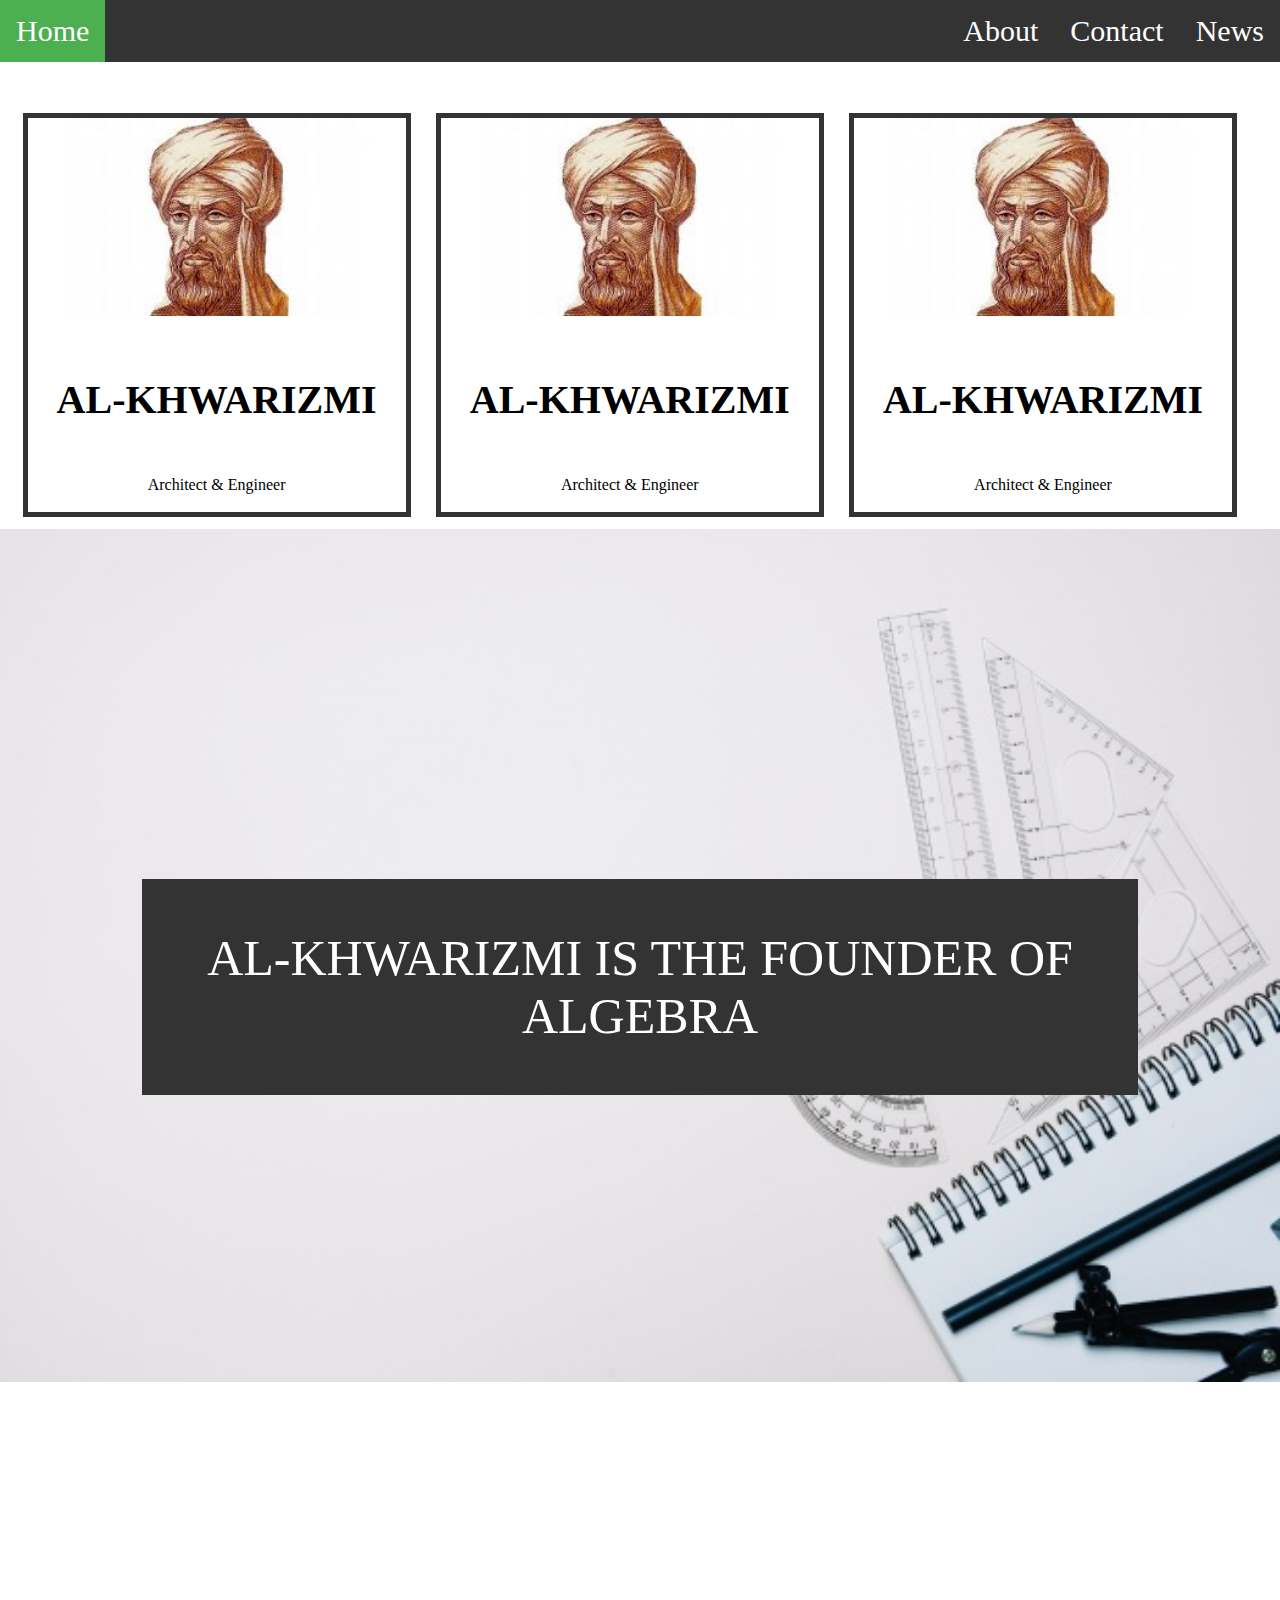
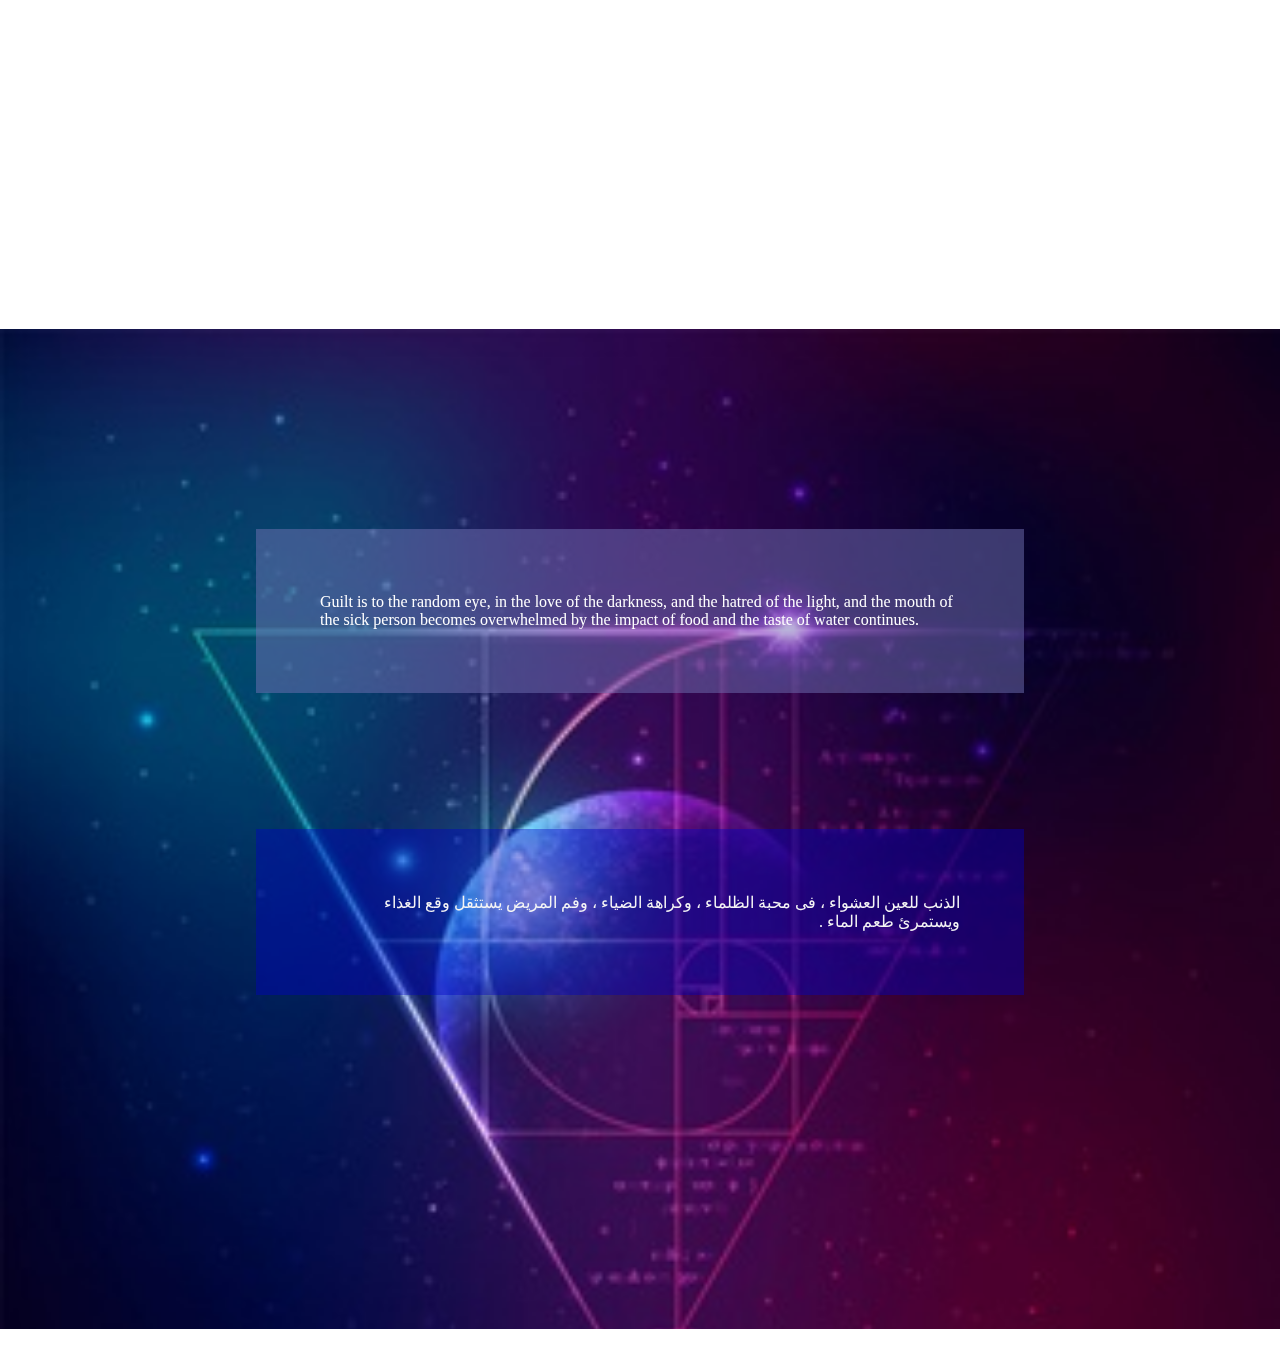
<file: task4/index.html>
<!DOCTYPE html>
<html lang="en">

<head>
    <meta charset="UTF-8">
    <meta name="viewport" content="width=device-width, initial-scale=1.0">
    <title>Home</title>
    <link rel="stylesheet" href="css/style.css">
</head>

<body>
    <!-- navbar -->
    <div class="navbar">
        <ul>
            <li><a class="active" href="#home">Home</a></li>
            <li class="right"><a href="#news">News</a></li>
            <li class="right"><a href="#contact">Contact</a></li>
            <li class="right"><a href="#about">About</a></li>
        </ul>
    </div>

    <!-- cards -->
    <div class="row">
        <div class="card">
            <img src="img/1.jpg" alt="Avatar">
            <div class="container">
                <h4><b>al-Khwarizmi</b></h4>
                <p>Architect & Engineer</p>
            </div>
        </div>

        <div class="card">
            <img src="img/1.jpg" alt="Avatar">
            <div class="container">
                <h4><b>al-Khwarizmi</b></h4>
                <p>Architect & Engineer</p>
            </div>
        </div>

        <div class="card">
            <img src="img/1.jpg" alt="Avatar">
            <div class="container">
                <h4><b>al-Khwarizmi</b></h4>
                <p>Architect & Engineer</p>
            </div>
        </div>
    </div>
    <div style="clear: both;"></div>
    <!-- banner -->
    <div class="background">
        <p> Al-Khwarizmi is the founder of algebra</p>
    </div>

    <!-- light background -->
    <div class="light-background">
        <div class="div-1">
            الذنب للعين العشواء ، فى محبة الظلماء ، وكراهة الضياء ، وفم المريض يستثقل وقع الغذاء ويستمرئ طعم الماء .
        </div>
        <div class="div-2">
            Guilt is to the random eye, in the love of the darkness, and the hatred of the light, and the mouth of the
            sick person becomes overwhelmed by the impact of food and the taste of water continues.
        </div>
    </div>

</body>

</html>
</file>
<file: task4/css/style.css>
/* navbar */
body {
    margin: 0;
}

.right {
    float: right;
}

ul {
    list-style-type: none;
    margin: 0;
    padding: 0;
    overflow: hidden;
    background-color: #333;
    position: fixed;
    top: 0;
    width: 100%;
}

li {
    float: left;
}

li a {
    display: block;
    color: white;
    text-align: center;
    padding: 14px 16px;
    font-size: 30px;
    text-decoration: none;
}

li a:hover:not(.active) {
    background-color: #111;
}

.active {
    background-color: #4CAF50;
}

/* Cards */

.row {
    margin: 100px 10px;
}

.card {
    border: #333 solid 5px;
    width: 30%;
    margin: 1%;
    text-align: center;
    float: left;
}

.card img {
    width: 100%;
}

.card h4 {
    font-size: 40px;
    font-weight: bolder;
    text-transform: uppercase;
}

.card:hover {
    width: 31%;
}

.container {
    padding: 2px 16px;
}


/* banner */
.background {
    width: 100%;
    height: 500px;
    background-image: url('../img/math2.jpg');
    background-repeat: no-repeat;
    background-size: 100%;
    height: 1400px;
}

.background p {
    background: #333;
    padding: 50px;
    margin: auto;
    width: 70%;
    text-transform: uppercase;
    position: relative;
    top: 25%;
    color: white;
    font-size: 50px;
    text-align: center;
}

/* light background */

.light-background {
    background-image: url("../img/math.jpg");
    height: 1000px;
    background-repeat: no-repeat;
    background-size: cover;
    position: relative;
    margin-bottom: 40px;
}

.div-1 {
    padding: 5%;
    background-color: rgba(0, 0, 200, .4);
    color: whitesmoke;
    /* Center vertically and horizontally */
    position: absolute;
    width: 50%;
    top: 50%;
    left: 20%;
    direction: rtl;
    margin-bottom: 5%;
}

.div-2 {
    padding: 5%;
    background-color: rgba(114, 114, 180, .5);
    color: white;
    width: 50%;
    /* Center vertically and horizontally */
    position: absolute;
    top: 20%;
    left: 20%;
    direction: ltr;

}
</file>
